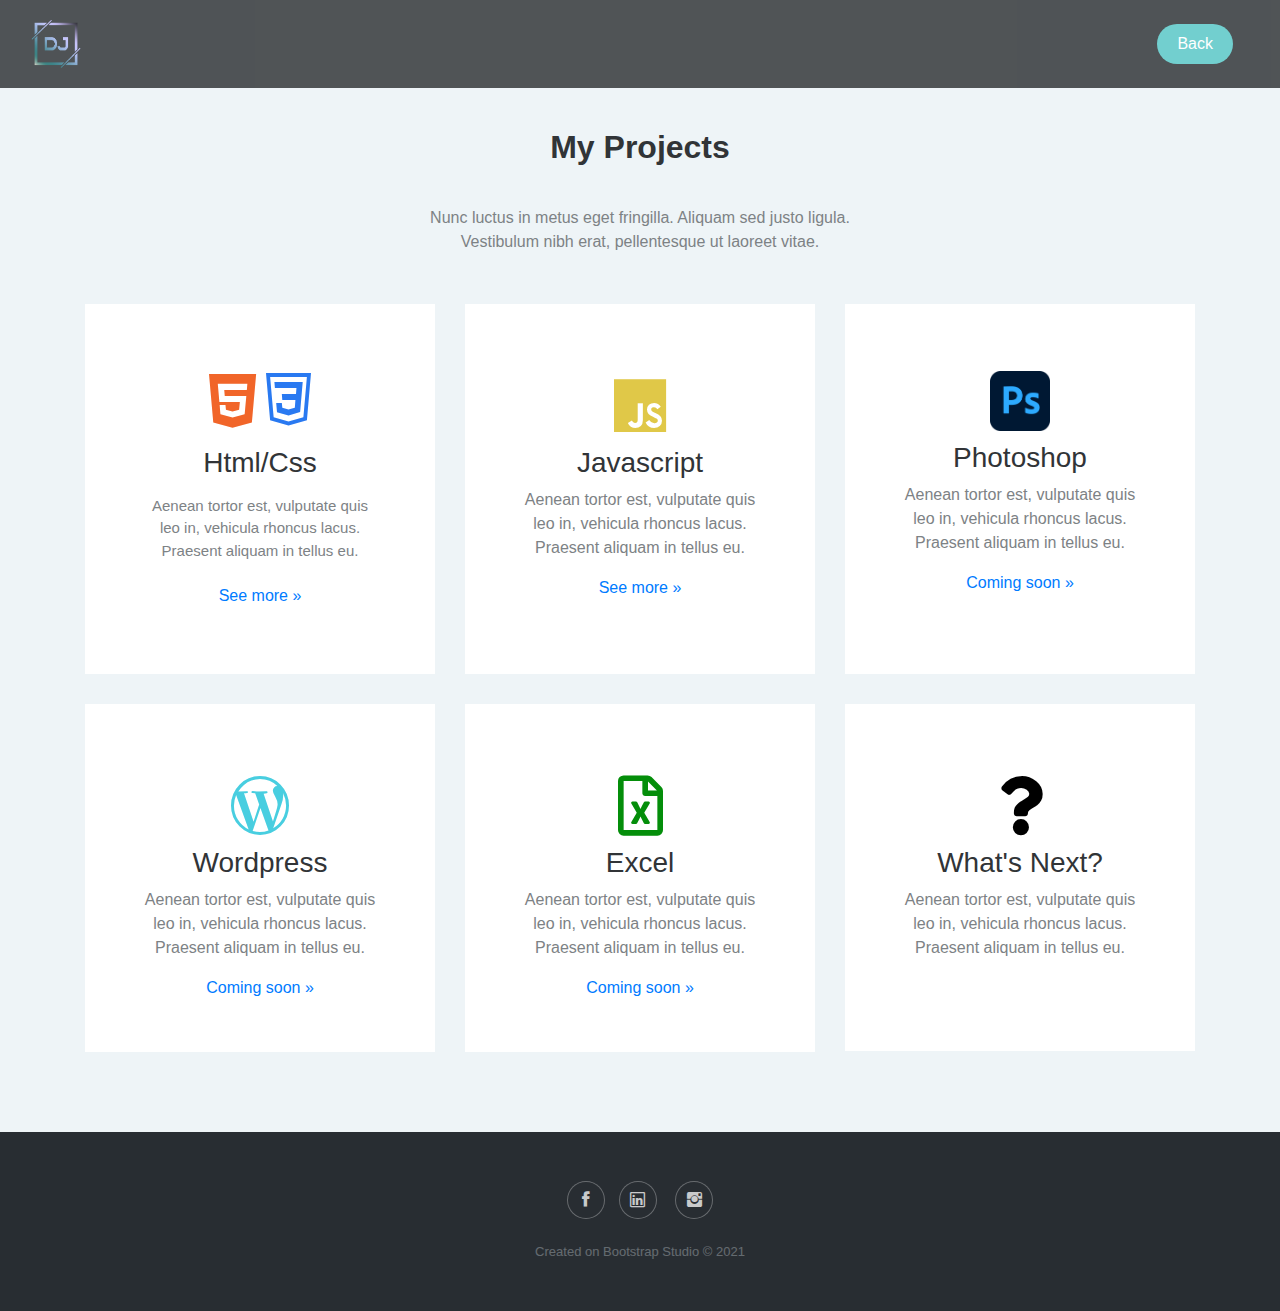
<file: Portfolio-Pages/index.html>
<!DOCTYPE html>
<html>

<head>
    <meta charset="utf-8">
    <meta name="viewport" content="width=device-width, initial-scale=1.0, shrink-to-fit=no">
    <title>Projects-page</title>
    <link rel="stylesheet" href="assets/bootstrap/css/bootstrap.min.css">
    <link rel="stylesheet" href="https://fonts.googleapis.com/css?family=ABeeZee">
    <link rel="stylesheet" href="https://fonts.googleapis.com/css?family=Amaranth">
    <link rel="stylesheet" href="https://fonts.googleapis.com/css?family=Lora">
    <link rel="stylesheet" href="assets/fonts/fontawesome-all.min.css">
    <link rel="stylesheet" href="assets/fonts/font-awesome.min.css">
    <link rel="stylesheet" href="assets/fonts/ionicons.min.css">
    <link rel="stylesheet" href="assets/fonts/fontawesome5-overrides.min.css">
    <link rel="stylesheet" href="assets/css/Article-Clean.css">
    <link rel="stylesheet" href="assets/css/Article-List.css">
    <link rel="stylesheet" href="assets/css/Features-Boxed.css">
    <link rel="stylesheet" href="assets/css/Footer-Dark.css">
    <link rel="stylesheet" href="assets/css/gradient-navbar-1.css">
    <link rel="stylesheet" href="assets/css/gradient-navbar.css">
    <link rel="stylesheet" href="https://cdnjs.cloudflare.com/ajax/libs/animate.css/3.5.2/animate.min.css">
    <link rel="stylesheet" href="assets/css/iframe.css">
    <link rel="stylesheet" href="assets/css/Navigation-with-Search.css">
    <link rel="stylesheet" href="assets/css/styles.css">
    <link rel="stylesheet" href="assets/css/Wave-Flow-Animation.css">
</head>

<body>
    <nav class="navbar navbar-light navbar-expand-md" style="background-color: #2c3134;opacity: 0.83;">
        <div class="container-fluid"><img class="img-fluid" src="assets/img/logo-again.png" width="50px" height="50px" alt="Logo"><button data-toggle="collapse" class="navbar-toggler" data-target="#navcol-2"><span class="sr-only">Toggle navigation</span></button>
            <div class="collapse navbar-collapse"
                id="navcol-2">
                <ul class="nav navbar-nav"></ul>
            </div>
            <nav class="navbar navbar-light navbar-expand navigation-clean-search" style="background-color: rgb(44,49,52);">
                <div class="container"><button data-toggle="collapse" class="navbar-toggler" data-target="#navcol-1"><span class="sr-only">Toggle navigation</span><span class="navbar-toggler-icon"></span></button>
                    <div class="collapse navbar-collapse visible" id="navcol-1"><a class="btn btn-light action-button" role="button" href="https://josh06-bit.github.io/">Back</a></div>
                </div>
            </nav>
        </div>
    </nav>
    <div class="features-boxed">
        <div class="container">
            <div class="intro">
                <h2 class="text-center">My Projects</h2>
                <p class="text-center">Nunc luctus in metus eget fringilla. Aliquam sed justo ligula. Vestibulum nibh erat, pellentesque ut laoreet vitae.</p>
            </div>
            <div>
                <div class="row justify-content-center features">
                    <div class="col-sm-6 col-md-5 col-lg-4 item">
                        <div class="box" style="height: 370px;padding: 46px;margin: 0px;"><i class="fa fa-html5 icon" style="padding: 0 5px 0 0;"></i><i class="icon ion-social-css3-outline" style="color: rgb(41,121,241);padding: 0 0 0 5px;"></i>
                            <h3 class="name">Html/Css</h3>
                            <p class="description" style="padding: 0;height: 74px;margin: 15px;">Aenean tortor est, vulputate quis leo in, vehicula rhoncus lacus. Praesent aliquam in tellus eu.</p><a data-bs-hover-animate="flash" class="learn-more" href="HtmlandCss.html">See more »</a></div>
                    </div>
                    <div class="col-sm-6 col-md-5 col-lg-4 js-item">
                        <div class="box" style="height: 370px;"><i class="fab fa-js icon"></i>
                            <h3 class="name">Javascript</h3>
                            <p class="description">Aenean tortor est, vulputate quis leo in, vehicula rhoncus lacus. Praesent aliquam in tellus eu.</p><a data-bs-hover-animate="flash" class="learn-more" href="project-javascript2.html">See more »</a></div>
                    </div>
                    <div class="col-sm-6 col-md-5 col-lg-4 js-item">
                        <div class="box" style="height: 370px;"><img src="assets/img/Adobe_Photoshop_CC_icon.svg.png" width="60px" height="60px" style="margin: 15px 0 10px 0;">
                            <h3 class="name">Photoshop</h3>
                            <p class="description">Aenean tortor est, vulputate quis leo in, vehicula rhoncus lacus. Praesent aliquam in tellus eu.</p><a data-bs-hover-animate="flash" class="learn-more" href="#">Coming soon »<br><br><br></a></div>
                    </div>
                    <div class="col-sm-6 col-md-5 col-lg-4 js-item">
                        <div class="box"><i class="fab fa-wordpress-simple icon" style="color: rgb(72,206,224);"></i>
                            <h3 class="name">Wordpress</h3>
                            <p class="description">Aenean tortor est, vulputate quis leo in, vehicula rhoncus lacus. Praesent aliquam in tellus eu.</p><a data-bs-hover-animate="flash" class="learn-more" href="project-javascript.html">Coming soon »</a></div>
                    </div>
                    <div class="col-sm-6 col-md-5 col-lg-4 js-item">
                        <div class="box"><i class="far fa-file-excel icon" style="color: rgb(4,142,10);"></i>
                            <h3 class="name">Excel</h3>
                            <p class="description">Aenean tortor est, vulputate quis leo in, vehicula rhoncus lacus. Praesent aliquam in tellus eu.</p><a data-bs-hover-animate="flash" class="learn-more" href="project-javascript.html">Coming soon »</a></div>
                    </div>
                    <div class="col-sm-6 col-md-5 col-lg-4 js-item">
                        <div class="box" style="height: 347px;"><i class="fas fa-question icon" style="color: rgb(0,0,0);"></i>
                            <h3 class="name">What's Next?</h3>
                            <p class="description">Aenean tortor est, vulputate quis leo in, vehicula rhoncus lacus. Praesent aliquam in tellus eu.</p>
                        </div>
                    </div>
                </div>
            </div>
        </div>
    </div>
    <div class="footer-dark">
        <footer>
            <div class="container">
                <div class="row">
                    <div class="col item social"><a href="https://www.facebook.com/joshua.virtudazo.3781"><i class="icon ion-social-facebook"></i></a><a href="https://www.linkedin.com/in/dave-joshua-virtudazo-b82a99188?lipi=urn%3Ali%3Apage%3Ad_flagship3_profile_view_base_contact_details%3B9pm6VdyETZ%2BzTGw05rDI9Q%3D%3D"><i class="icon ion-social-linkedin-outline"></i></a>
                        <a
                            href="https://www.instagram.com/virtudazodavejoshua/"><i class="icon ion-social-instagram"></i></a>
                    </div>
                </div>
                <p class="copyright">Created on Bootstrap Studio © 2021</p>
            </div>
        </footer>
    </div>
    <script src="assets/js/jquery.min.js"></script>
    <script src="assets/bootstrap/js/bootstrap.min.js"></script>
    <script src="assets/js/bs-init.js"></script>
</body>

</html>
</file>
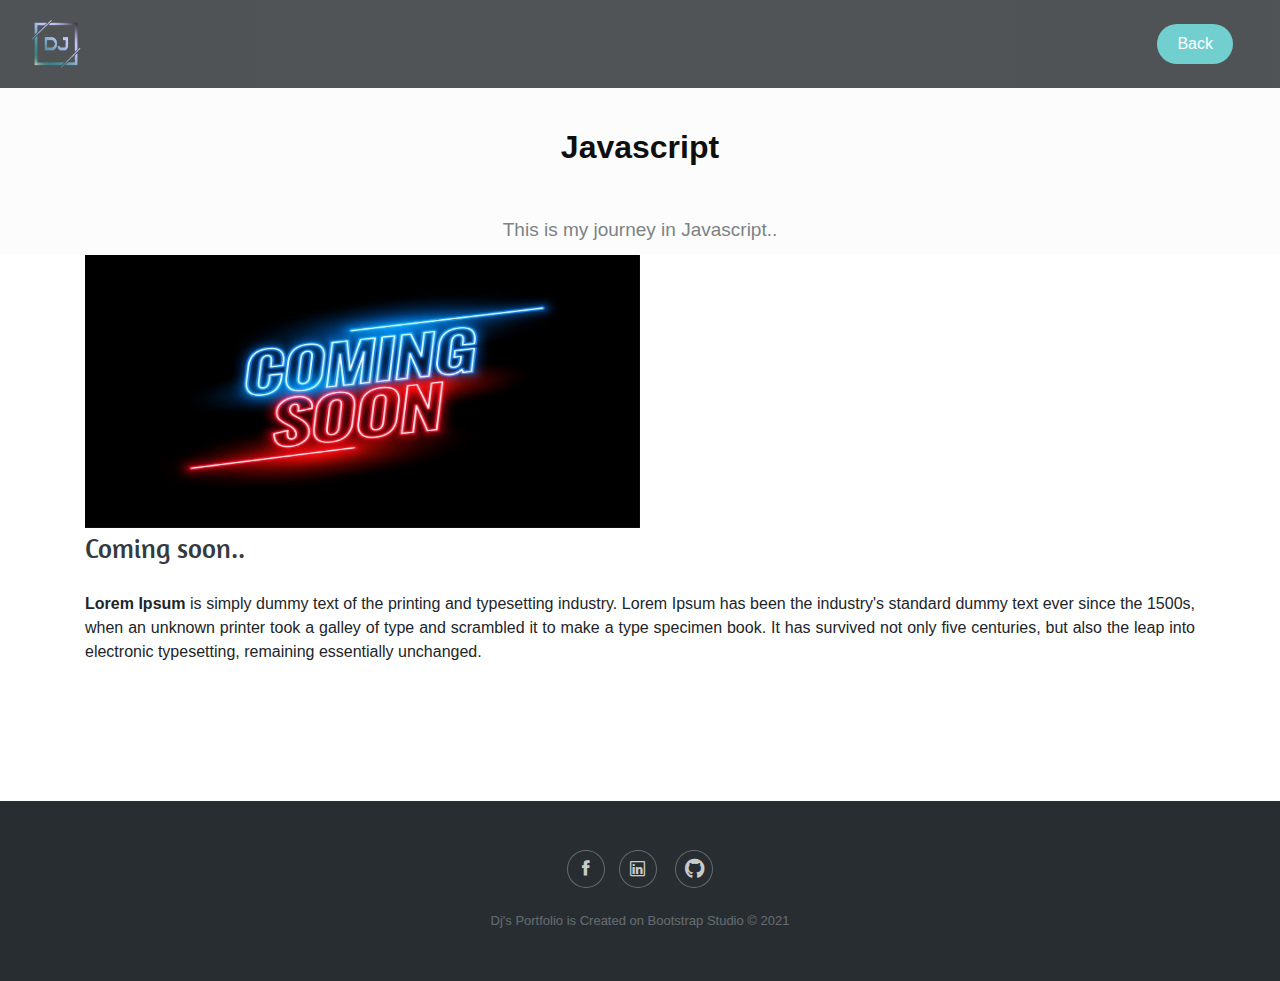
<file: Portfolio-Pages/project-javascript2.html>
<!DOCTYPE html>
<html>

<head>
    <meta charset="utf-8">
    <meta name="viewport" content="width=device-width, initial-scale=1.0, shrink-to-fit=no">
    <title>Projects-page</title>
    <link rel="stylesheet" href="assets/bootstrap/css/bootstrap.min.css">
    <link rel="stylesheet" href="https://fonts.googleapis.com/css?family=ABeeZee">
    <link rel="stylesheet" href="https://fonts.googleapis.com/css?family=Amaranth">
    <link rel="stylesheet" href="https://fonts.googleapis.com/css?family=Lora">
    <link rel="stylesheet" href="assets/fonts/fontawesome-all.min.css">
    <link rel="stylesheet" href="assets/fonts/font-awesome.min.css">
    <link rel="stylesheet" href="assets/fonts/ionicons.min.css">
    <link rel="stylesheet" href="assets/fonts/fontawesome5-overrides.min.css">
    <link rel="stylesheet" href="assets/css/Article-Clean.css">
    <link rel="stylesheet" href="assets/css/Article-List.css">
    <link rel="stylesheet" href="assets/css/Features-Boxed.css">
    <link rel="stylesheet" href="assets/css/Footer-Dark.css">
    <link rel="stylesheet" href="assets/css/gradient-navbar-1.css">
    <link rel="stylesheet" href="assets/css/gradient-navbar.css">
    <link rel="stylesheet" href="https://cdnjs.cloudflare.com/ajax/libs/animate.css/3.5.2/animate.min.css">
    <link rel="stylesheet" href="assets/css/iframe.css">
    <link rel="stylesheet" href="assets/css/Navigation-with-Search.css">
    <link rel="stylesheet" href="assets/css/styles.css">
    <link rel="stylesheet" href="assets/css/Wave-Flow-Animation.css">
</head>

<body>
    <nav class="navbar navbar-light navbar-expand-md" style="background-color: #2c3134;opacity: 0.83;">
        <div class="container-fluid"><img class="img-fluid" src="assets/img/logo-again.png" width="50px" height="50px" alt="Logo"><button data-toggle="collapse" class="navbar-toggler" data-target="#navcol-2"><span class="sr-only">Toggle navigation</span></button>
            <div class="collapse navbar-collapse"
                id="navcol-2">
                <ul class="nav navbar-nav"></ul>
            </div>
            <nav class="navbar navbar-light navbar-expand navigation-clean-search" style="background-color: rgb(44,49,52);">
                <div class="container"><button data-toggle="collapse" class="navbar-toggler" data-target="#navcol-1"><span class="sr-only">Toggle navigation</span><span class="navbar-toggler-icon"></span></button>
                    <div class="collapse navbar-collapse visible" id="navcol-1"><a class="btn btn-light action-button" role="button" href="index.html">Back</a></div>
                </div>
            </nav>
        </div>
    </nav>
    <div class="features-boxed" style="background-color: rgb(252,252,252);">
        <div class="container" style="color: rgb(15,15,16);">
            <div class="intro">
                <h2 class="text-center">Javascript</h2>
                <p class="text-center" style="padding: 10px;font-size: 19px;">This is my journey in Javascript..<br></p>
            </div>
        </div>
    </div>
    <div class="container main-iframe" style="height: 100%;">
        <div class="row">
            <div class="col"><img class="d-table" src="assets/img/neon-style-coming-soon-glowing-background-design_1017-25516.jpg" width="50%" height="50%"><a class="text-dark" data-bs-hover-animate="flash" href="#" style="font-size: 27px;font-family: Amaranth, sans-serif;" target="_top">Coming soon..</a>
                <p class="text-justify"><br><strong>Lorem Ipsum</strong>&nbsp;is simply dummy text of the printing and typesetting industry. Lorem Ipsum has been the industry's standard dummy text ever since the 1500s, when an unknown printer took a galley of type and scrambled
                    it to make a type specimen book. It has survived not only five centuries, but also the leap into electronic typesetting, remaining essentially unchanged.<br><br></p>
            </div>
        </div>
    </div>
    <div class="footer-dark">
        <footer>
            <div class="container">
                <div class="row">
                    <div class="col item social"><a href="https://www.facebook.com/joshua.virtudazo.3781"><i class="icon ion-social-facebook"></i></a><a href="https://www.linkedin.com/in/dave-joshua-virtudazo-b82a99188?lipi=urn%3Ali%3Apage%3Ad_flagship3_profile_view_base_contact_details%3B9pm6VdyETZ%2BzTGw05rDI9Q%3D%3D"><i class="icon ion-social-linkedin-outline"></i></a>
                        <a
                            href="https://github.com/josh06-bit"><i class="fab fa-github"></i></a>
                    </div>
                </div>
                <p class="copyright">Dj's Portfolio is Created on Bootstrap Studio © 2021</p>
            </div>
        </footer>
    </div>
    <script src="assets/js/jquery.min.js"></script>
    <script src="assets/bootstrap/js/bootstrap.min.js"></script>
    <script src="assets/js/bs-init.js"></script>
</body>

</html>
</file>
<file: Portfolio-Pages/assets/css/Article-Clean.css>
.article-clean {
  color: #56585b;
  background-color: #fff;
  font-family: 'Lora', serif;
  font-size: 14px;
}

.article-clean .intro {
  font-size: 16px;
  margin: 0 auto 30px;
}

.article-clean .intro h1 {
  font-size: 32px;
  margin-bottom: 15px;
  padding-top: 20px;
  line-height: 1.5;
  color: inherit;
  margin-top: 20px;
}

.article-clean .intro p {
  color: #929292;
  font-size: 12px;
}

.article-clean .intro p .by {
  font-style: italic;
}

.article-clean .intro p .date {
  text-transform: uppercase;
  padding: 4px 0 4px 10px;
  margin-left: 10px;
  border-left: 1px solid #ddd;
}

.article-clean .intro p a {
  color: #333;
  text-transform: uppercase;
  padding-left: 3px;
}

.article-clean .intro img {
  margin-top: 20px;
}

.article-clean .text p {
  margin-bottom: 20px;
  line-height: 1.45;
}

@media (min-width:768px) {
  .article-clean .text p {
    font-size: 16px;
  }
}

.article-clean .text h2 {
  margin-top: 28px;
  margin-bottom: 20px;
  line-height: 1.45;
  font-size: 16px;
  font-weight: bold;
  color: #333;
}

@media (min-width:768px) {
  .article-clean .text h2 {
    font-size: 20px;
  }
}

.article-clean .text figure {
  text-align: center;
  margin-top: 30px;
  margin-bottom: 20px;
}

.article-clean .text figure img {
  margin-bottom: 12px;
  max-width: 100%;
}
</file>
<file: Portfolio-Pages/assets/css/Article-List.css>
.article-list {
  color: #313437;
  background-color: #fff;
}

.article-list p {
  color: #7d8285;
}

.article-list h2 {
  font-weight: bold;
  margin-bottom: 40px;
  padding-top: 40px;
  color: inherit;
}

@media (max-width:767px) {
  .article-list h2 {
    margin-bottom: 25px;
    padding-top: 25px;
    font-size: 24px;
  }
}

.article-list .intro {
  font-size: 16px;
  max-width: 500px;
  margin: 0 auto;
}

.article-list .intro p {
  margin-bottom: 0;
}

.article-list .articles {
  padding-bottom: 40px;
}

.article-list .item {
  padding-top: 50px;
  min-height: 425px;
  text-align: center;
}

.article-list .item .name {
  font-weight: bold;
  font-size: 16px;
  margin-top: 20px;
  color: inherit;
}

.article-list .item .description {
  font-size: 14px;
  margin-top: 15px;
  margin-bottom: 0;
}

.article-list .item .action {
  font-size: 24px;
  width: 24px;
  margin: 22px auto 0;
  line-height: 1;
  display: block;
  color: #4f86c3;
  opacity: 0.85;
  transition: opacity 0.2s;
  text-decoration: none;
}

.article-list .item .action:hover {
  opacity: 1;
}

@media (max-width: 576px) {
  .container.main-iframe {
    height: 1200px;
  }
}

@media (max-width: 360px) {
  .d-table {
    width: 100%;
  }
}

@media (max-width: 360px) {
  .text-justify {
    font-size: 14px;
  }
}
</file>
<file: Portfolio-Pages/assets/css/Features-Boxed.css>
.features-boxed {
  color: #313437;
  background-color: #eef4f7;
}

.features-boxed p {
  color: #7d8285;
}

.features-boxed h2 {
  font-weight: bold;
  margin-bottom: 40px;
  padding-top: 40px;
  color: inherit;
}

@media (max-width:767px) {
  .features-boxed h2 {
    margin-bottom: 25px;
    padding-top: 25px;
    font-size: 24px;
  }
}

.features-boxed .intro {
  font-size: 16px;
  max-width: 500px;
  margin: 0 auto;
}

.features-boxed .intro p {
  margin-bottom: 0;
}

.features-boxed .features {
  padding: 50px 0;
}

.features-boxed .item {
  text-align: center;
}

.features-boxed .item .box {
  text-align: center;
  padding: 50px;
  background-color: #fff;
  margin-bottom: 30px;
}

.features-boxed .item .icon {
  font-size: 60px;
  color: #f16529;
  margin-top: 20px;
  margin-bottom: 10px;
}

.features-boxed .js-item .item .name {
  font-weight: bold;
  font-size: 18px;
  margin-bottom: 8px;
  margin-top: 0;
  color: inherit;
}

.features-boxed .item .description {
  font-size: 15px;
  margin-top: 15px;
  margin-bottom: 20px;
}

.features-boxed .js-item {
  text-align: center;
}

.features-boxed .js-item .icon {
  font-size: 60px;
  color: #e0c848;
  margin-top: 20px;
  margin-bottom: 10px;
}

.features-boxed .css-item .box {
  text-align: center;
  padding: 52px;
  background-color: #fff;
  margin-bottom: 30px;
}

.features-boxed .css-item .icon {
  font-size: 60px;
  color: #487ce0;
  margin-top: 20px;
  margin-bottom: 10px;
}

.features-boxed .js-item .icon {
  font-size: 60px;
  color: #e0c848;
  margin-top: 20px;
  margin-bottom: 10px;
}

.features-boxed .js-item .box {
  text-align: center;
  padding: 52px;
  background-color: #fff;
  margin-bottom: 30px;
}
</file>
<file: Portfolio-Pages/assets/css/Footer-Dark.css>
.footer-dark {
  padding: 50px 0;
  color: #f0f9ff;
  background-color: #282d32;
}

.footer-dark h3 {
  margin-top: 0;
  margin-bottom: 12px;
  font-weight: bold;
  font-size: 16px;
}

.footer-dark ul {
  padding: 0;
  list-style: none;
  line-height: 1.6;
  font-size: 14px;
  margin-bottom: 0;
}

.footer-dark ul a {
  color: inherit;
  text-decoration: none;
  opacity: 0.6;
}

.footer-dark ul a:hover {
  opacity: 0.8;
}

@media (max-width:767px) {
  .footer-dark .item:not(.social) {
    text-align: center;
    padding-bottom: 20px;
  }
}

.footer-dark .item.text {
  margin-bottom: 36px;
}

@media (max-width:767px) {
  .footer-dark .item.text {
    margin-bottom: 0;
  }
}

.footer-dark .item.text p {
  opacity: 0.6;
  margin-bottom: 0;
}

.footer-dark .item.social {
  text-align: center;
}

@media (max-width:991px) {
  .footer-dark .item.social {
    text-align: center;
    margin-top: 20px;
  }
}

.footer-dark .item.social > a {
  font-size: 20px;
  width: 36px;
  height: 36px;
  line-height: 36px;
  display: inline-block;
  text-align: center;
  border-radius: 50%;
  box-shadow: 0 0 0 1px rgba(255,255,255,0.4);
  margin: 0 8px;
  color: #fff;
  opacity: 0.75;
}

.footer-dark .item.social > a:hover {
  opacity: 0.9;
}

.footer-dark .copyright {
  text-align: center;
  padding-top: 24px;
  opacity: 0.3;
  font-size: 13px;
  margin-bottom: 0;
}
</file>
<file: Portfolio-Pages/assets/css/gradient-navbar-1.css>
#brand-logo {
  font-size: 34px;
}

#app-navbar {
  background: linear-gradient(120deg, #00e4d0, #5983e8);
}
</file>
<file: Portfolio-Pages/assets/css/gradient-navbar.css>
#brand-logo {
  font-size: 34px;
}

#app-navbar {
  background: linear-gradient(120deg, #00e4d0, #5983e8);
}
</file>
<file: Portfolio-Pages/assets/css/iframe.css>
section {
  width: 100%;
  height: 238px;
  border: none;
  overflow: hidden;
}
</file>
<file: Portfolio-Pages/assets/css/Navigation-with-Search.css>
.navigation-clean-search {
  background: #fff;
  padding-top: .75rem;
  padding-bottom: .75rem;
  color: #333;
  border-radius: 0;
  box-shadow: none;
  border: none;
  margin-bottom: 0;
}

@media (min-width:768px) {
  .navigation-clean-search {
    padding-top: 1rem;
    padding-bottom: 1rem;
  }
}

.navigation-clean-search .navbar-brand {
  font-weight: bold;
  color: inherit;
}

.navigation-clean-search .navbar-brand:hover {
  color: #222;
}

.navigation-clean-search .navbar-toggler {
  border-color: #ddd;
}

.navigation-clean-search .navbar-toggler:hover, .navigation-clean-search .navbar-toggler:focus {
  background: none;
}

.navigation-clean-search .navbar-toggler {
  color: #888;
}

.navigation-clean-search .navbar-collapse, .navigation-clean-search .form-inline {
  border-top-color: #ddd;
}

.navigation-clean-search .navbar-nav a.active, .navigation-clean-search .navbar-nav > .show > a {
  background: none;
  box-shadow: none;
}

.navigation-clean-search.navbar-light .navbar-nav a.active, .navigation-clean-search.navbar-light .navbar-nav a.active:focus, .navigation-clean-search.navbar-light .navbar-nav a.active:hover {
  color: #8f8f8f;
  box-shadow: none;
  background: none;
  pointer-events: none;
}

.navigation-clean-search.navbar .navbar-nav .nav-link {
  padding-left: 18px;
  padding-right: 18px;
}

.navigation-clean-search.navbar-light .navbar-nav .nav-link {
  color: #465765;
}

.navigation-clean-search.navbar-light .navbar-nav .nav-link:focus, .navigation-clean-search.navbar-light .navbar-nav .nav-link:hover {
  color: #37434d !important;
  background-color: transparent;
}

.navigation-clean-search .action-button, .navigation-clean-button .action-button:active {
  background: #56c6c6;
  border-radius: 20px;
  font-size: inherit;
  color: #fff !important;
  box-shadow: none;
  border: none;
  text-shadow: none;
  padding: 8px 20px;
  transition: background-color 0.25s;
}

.navigation-clean-search .action-button:hover, .navigation-clean-search .action-button:focus {
  background: #66d7d7;
}

.navigation-clean-search .form-inline label {
  color: #ccc;
}

.navigation-clean-search .form-inline .search-field {
  background: none;
  border: none;
  border-bottom: 1px solid transparent;
  border-radius: 0;
  color: #ccc;
  box-shadow: none;
  color: inherit;
  transition: border-bottom-color 0.3s;
}

@media (max-width:767px) {
  .navigation-clean-search .form-inline .search-field {
    display: inline-block;
    width: 80%;
  }
}

.navigation-clean-search .form-inline .search-field:focus {
  border-bottom: 1px solid #ccc;
}
</file>
<file: Portfolio-Pages/assets/css/styles.css>
.learn-more {
}
</file>
<file: Portfolio-Pages/assets/css/Wave-Flow-Animation.css>
.wavewrapper {
  width: 100%;
  height: 500px;
  position: absolute;
  left: 50%;
  top: 50%;
  transform: translate(-50%, -50%);
  border-radius: 5px;
  background-image: linear-gradient(to top, #accbee 0%, #e7f0fd 100%);
  overflow: hidden;
}

.waveflow {
  width: 1050px;
  height: 1090px;
  position: absolute;
  top: -40%;
  left: 50%;
  margin-left: -500px;
  margin-top: -500px;
  border-radius: 35%;
  background: rgba(255, 255, 255, .75);
  animation: waveflow 15s infinite linear;
}

@keyframes waveflow {
  from {
    transform: rotate(0deg);
  }
  from {
    transform: rotate(360deg);
  }
}
</file>
<file: Portfolio-Pages/assets/fonts/fontawesome5-overrides.min.css>
.fab.fa-bitcoin:before{content:"\f379"}.far.fa-calendar:before,.fas.fa-calendar:before{content:"\f133"}.far.fa-clipboard:before,.fas.fa-clipboard:before{content:"\f328"}.fab.fa-facebook-f:before{content:"\f39e"}.fab.fa-google-plus:before{content:"\f2b3"}.fas.fa-hotel:before{content:"\f594"}.fab.fa-linkedin:before{content:"\f08c"}.fas.fa-reply:before{content:"\f3e5"}.fas.fa-thermometer:before{content:"\f491"}.fab.fa-vimeo:before{content:"\f40a"}.far.fa-window-close:before,.fas.fa-window-close:before{content:"\f410"}.fab.fa-youtube-square:before{content:"\f431"}
</file>
